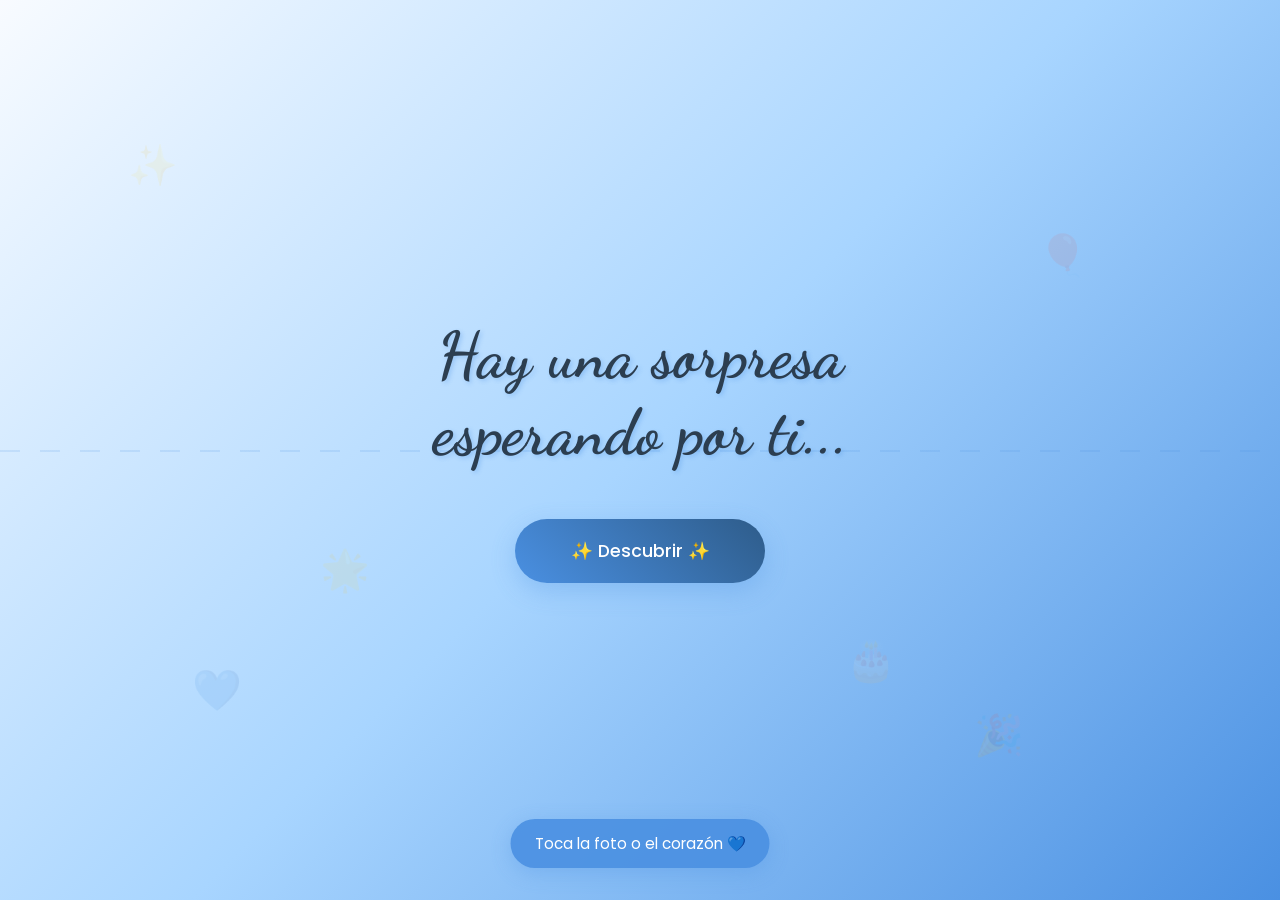
<file: public/index.html>
<!DOCTYPE html>
<html lang="es">
<head>
    <meta charset="UTF-8">
    <meta name="viewport" content="width=device-width, initial-scale=1.0, maximum-scale=1.0, user-scalable=no">
    <meta name="theme-color" content="#4A90E2">
    <meta name="description" content="Feliz cumpleaños Angela - 20 años">
    <title>Feliz Cumpleaños Angela 💙</title>
    <link href="https://fonts.googleapis.com/css2?family=Dancing+Script:wght@400;600;700&family=Poppins:wght@300;400;500;600&display=swap" rel="stylesheet">
    <link rel="stylesheet" href="style.css">
    <script src="script.js" defer></script>
</head>
<body>
    <!-- Pantalla inicial -->
    <div class="screen active" id="initial-screen">
        <div class="animated-bg">
            <div class="heartbeat-line"></div>
            <div class="floating-elements">
                <span class="float-icon" style="top: 15%; left: 10%;">✨</span>
                <span class="float-icon" style="top: 25%; right: 15%;">🎈</span>
                <span class="float-icon" style="bottom: 20%; left: 15%;">💙</span>
                <span class="float-icon" style="bottom: 15%; right: 20%;">🎉</span>
                <span class="float-icon" style="top: 60%; left: 25%;">🌟</span>
                <span class="float-icon" style="top: 70%; right: 30%;">🎂</span>
            </div>
        </div>
        
        <div class="content">
            <h1 class="main-title">Hay una sorpresa<br>esperando por ti...</h1>
            <button class="discover-button" onclick="startMainExperience()" type="button">
                ✨ Descubrir ✨
            </button>
        </div>
    </div>

    <!-- Pantalla principal -->
    <div class="screen" id="main-screen">
        <div id="particles-container"></div>
        
        <div class="card-container">
            <!-- Foto de Angela -->
            <div class="photo-container">
                <img src="unnamed.jpg" alt="Angela" class="angela-photo" onclick="handlePhotoClick()">
                <div class="heart-overlay">
                    <span class="heart-icon" onclick="handleHeartClick(event)">💙</span>
                    <svg class="pulse-line" viewBox="0 0 100 30">
                        <polyline points="0,15 20,15 25,5 30,25 35,10 40,20 45,15 100,15" fill="none" stroke="#4A90E2" stroke-width="2"/>
                    </svg>
                </div>
            </div>

            <!-- Nombre y edad -->
            <div class="birthday-header">
                <h2 class="name-title">Angela</h2>
                <div class="age-badge">
                    <span class="age-number">20</span>
                    <span class="age-text">años</span>
                </div>
            </div>

            <!-- Mensaje principal -->
            <div class="message-container">
                <p class="message-line" data-delay="0">Aunque apenas nos estamos conociendo,</p>
                <p class="message-line" data-delay="1">quiero desearte un feliz cumpleaños muy especial. 🎉</p>
                <p class="message-line" data-delay="2">Me parece super chevere conversar contigo,</p>
                <p class="message-line" data-delay="3">y cada charla es una oportunidad de conocernos más. ✨</p>
                <p class="message-line" data-delay="4">Espero que este año que viene para ti</p>
                <p class="message-line" data-delay="5">esté lleno de nuevas metas y logros cumplidos. 🌟</p>
                <p class="message-line" data-delay="6">Espero conocerte pronto en persona</p>
                <p class="message-line" data-delay="7">y compartir muchas más celebraciones juntos. 💙</p>
                <p class="message-line final" data-delay="8">¡Feliz cumpleaños, Angela! 🎂</p>
            </div>

            <!-- Elementos decorativos -->
            <div class="decorative-elements">
                <div class="float-emoji" style="top: 10%; right: 5%;">
                    <span>✨</span>
                </div>
                <div class="float-emoji" style="bottom: 10%; left: 5%;">
                    <span>🎈</span>
                </div>
            </div>
        </div>
    </div>

    <!-- Pista de interacción -->
    <div id="interaction-hint" class="interaction-hint">
        <span>Toca la foto o el corazón 💙</span>
    </div>
</body>
</html>
</file>
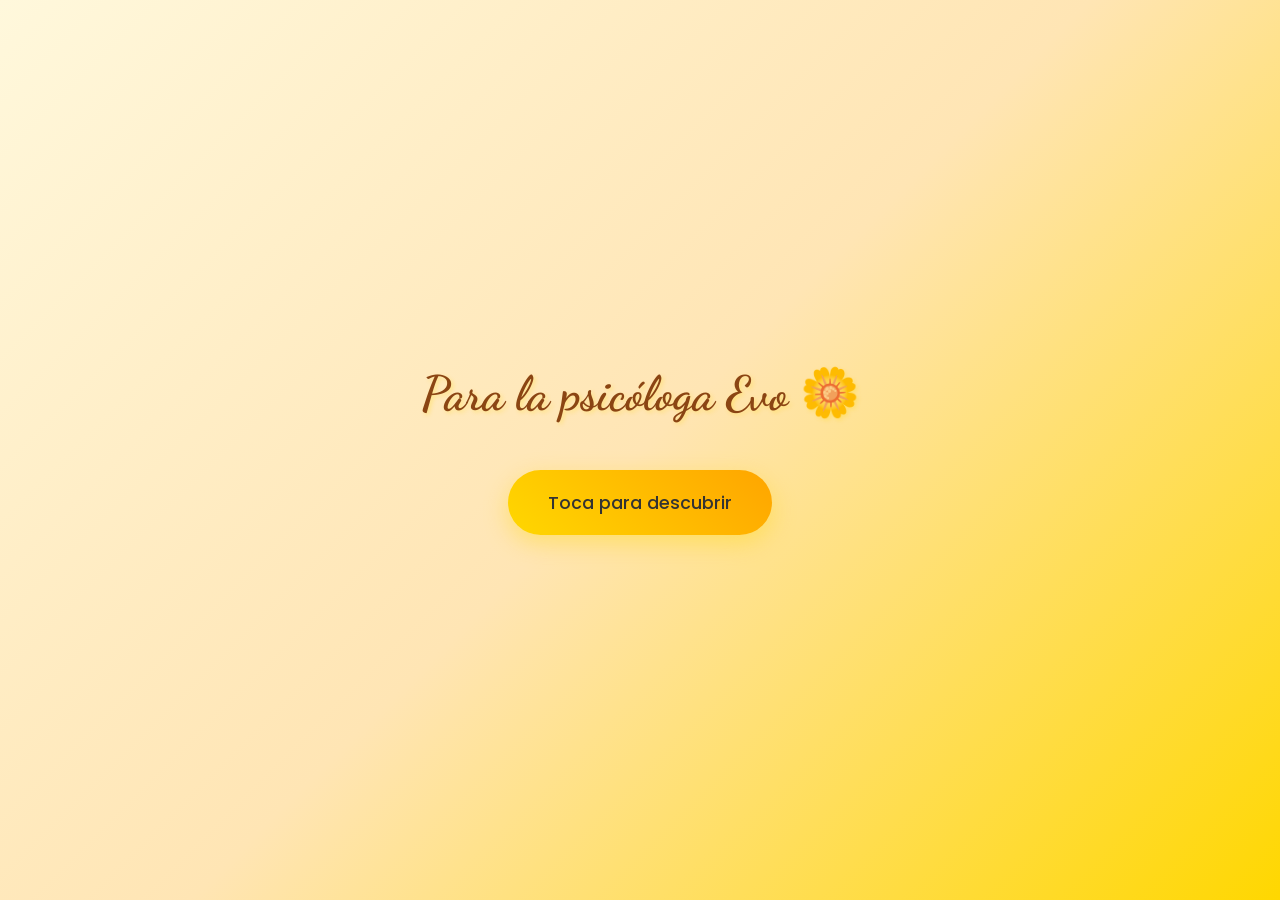
<file: public/index_clean.html>
<!DOCTYPE html>
<html lang="es">
<head>
    <meta charset="UTF-8">
    <meta name="viewport" content="width=device-width, initial-scale=1.0">
    <title>Para ti, Evonny 🌼</title>
    <link href="https://fonts.googleapis.com/css2?family=Dancing+Script:wght@400;600;700&family=Poppins:wght@300;400;500&display=swap" rel="stylesheet">
    <style>
        * {
            margin: 0;
            padding: 0;
            box-sizing: border-box;
        }

        body {
            font-family: 'Poppins', sans-serif;
            background: linear-gradient(135deg, #FFF8DC 0%, #FFE5B4 50%, #FFD700 100%);
            min-height: 100vh;
            overflow: hidden;
        }

        .screen {
            position: fixed;
            top: 0;
            left: 0;
            width: 100%;
            height: 100vh;
            display: flex;
            align-items: center;
            justify-content: center;
            opacity: 0;
            transform: scale(0.8);
            transition: all 0.8s ease;
        }

        .screen.active {
            opacity: 1;
            transform: scale(1);
        }

        #initial-screen {
            flex-direction: column;
            text-align: center;
            padding: 2rem;
            z-index: 100;
        }

        .main-title {
            font-family: 'Dancing Script', cursive;
            font-size: clamp(2rem, 6vw, 3rem);
            color: #8B4513;
            margin-bottom: 3rem;
            text-shadow: 2px 2px 4px rgba(255, 215, 0, 0.3);
        }

        .discover-button {
            background: linear-gradient(45deg, #FFD700, #FFA500);
            border: none;
            border-radius: 50px;
            padding: 1.2rem 2.5rem;
            font-family: 'Poppins', sans-serif;
            font-size: 1.1rem;
            font-weight: 500;
            color: #333;
            cursor: pointer;
            box-shadow: 0 8px 25px rgba(255, 215, 0, 0.4);
            transition: all 0.3s ease;
            min-width: 250px;
            z-index: 1000;
            position: relative;
        }

        .discover-button:hover {
            transform: translateY(-3px);
            box-shadow: 0 12px 35px rgba(255, 215, 0, 0.6);
        }

        .discover-button:active {
            transform: translateY(-1px);
        }

        #main-screen {
            flex-direction: column;
            padding: 2rem;
            text-align: center;
        }

        .evonny-image {
            width: 280px;
            height: 280px;
            border-radius: 50%;
            object-fit: cover;
            border: 8px solid #FFD700;
            box-shadow: 0 10px 30px rgba(255, 215, 0, 0.3);
            margin-bottom: 2rem;
            cursor: pointer;
            transition: all 0.3s ease;
        }

        .evonny-image:hover {
            transform: scale(1.05);
            box-shadow: 0 15px 40px rgba(255, 215, 0, 0.5);
        }

        .message-container {
            max-width: 90%;
            margin: 0 auto;
        }

        .message-line {
            font-family: 'Dancing Script', cursive;
            font-size: clamp(1.3rem, 4.5vw, 1.8rem);
            line-height: 1.6;
            color: #8B4513;
            margin: 0.8rem 0;
            opacity: 0;
            transform: translateY(20px);
            transition: all 1s ease;
        }

        .message-line.show {
            opacity: 1;
            transform: translateY(0);
        }

        .final-line {
            font-weight: 700;
            color: #B8860B;
            font-size: clamp(1.5rem, 5vw, 2rem);
            text-shadow: 1px 1px 3px rgba(255, 215, 0, 0.5);
        }

        .petals-container {
            position: fixed;
            top: 0;
            left: 0;
            width: 100%;
            height: 100%;
            pointer-events: none;
            z-index: 1;
        }

        .petal {
            position: absolute;
            top: -50px;
            animation: petalFall 5s linear infinite;
            pointer-events: none;
        }

        @keyframes petalFall {
            0% {
                transform: translateY(-50px) rotate(0deg);
                opacity: 1;
            }
            100% {
                transform: translateY(calc(100vh + 50px)) rotate(360deg);
                opacity: 0;
            }
        }

        @keyframes heartFloat {
            0% {
                transform: translateY(0) scale(1);
                opacity: 1;
            }
            100% {
                transform: translateY(-100px) scale(1.5);
                opacity: 0;
            }
        }

        @keyframes pulse {
            0%, 100% { transform: scale(1); }
            50% { transform: scale(1.05); }
        }

        @keyframes fadeOut {
            to { opacity: 0; }
        }
    </style>
</head>
<body>
    <!-- Pantalla Inicial -->
    <div id="initial-screen" class="screen active">
        <h1 class="main-title">Para la psicóloga Evo 🌼</h1>
        <button class="discover-button" onclick="startExperience()">
            Toca para descubrir
        </button>
    </div>

    <!-- Pantalla Principal -->
    <div id="main-screen" class="screen">
        <div class="petals-container" id="petals-container"></div>
        
        <img src="unnamed.jpg" alt="Evonny con flores amarillas" class="evonny-image" onclick="createMagicFlowers()">
        
        <div class="message-container" id="message-container">
            <p class="message-line">Hoy quiero regalarte flores amarillas 🌼</p>
            <p class="message-line">porque iluminan como tu sonrisa</p>
            <p class="message-line">y representan lo valiosa que eres.</p>
            <p class="message-line final-line">Con cariño, Hugo 💛</p>
        </div>
    </div>

    <script>
        console.log('Página cargada');

        function startExperience() {
            console.log('¡Botón presionado!');
            
            const initialScreen = document.getElementById('initial-screen');
            const mainScreen = document.getElementById('main-screen');
            
            // Transición suave
            initialScreen.style.transform = 'scale(0.8)';
            initialScreen.style.opacity = '0';
            
            setTimeout(() => {
                initialScreen.classList.remove('active');
                mainScreen.classList.add('active');
                
                // Iniciar efectos
                setTimeout(() => startMainEffects(), 500);
            }, 800);
        }

        function startMainEffects() {
            // Animar mensajes
            const messageLines = document.querySelectorAll('.message-line');
            messageLines.forEach((line, index) => {
                setTimeout(() => {
                    line.classList.add('show');
                }, index * 1500);
            });

            // Iniciar pétalos
            setTimeout(() => createPetalsEffect(), 1000);
        }

        function createPetalsEffect() {
            const container = document.getElementById('petals-container');
            
            setInterval(() => {
                const petal = document.createElement('div');
                petal.className = 'petal';
                petal.textContent = Math.random() > 0.5 ? '🌼' : '🌻';
                petal.style.left = Math.random() * 100 + '%';
                petal.style.fontSize = (Math.random() * 0.5 + 1) + 'rem';
                
                container.appendChild(petal);
                
                setTimeout(() => {
                    if (petal.parentNode) {
                        petal.parentNode.removeChild(petal);
                    }
                }, 5000);
            }, 300);
        }

        function createMagicFlowers() {
            const image = document.querySelector('.evonny-image');
            const rect = image.getBoundingClientRect();
            
            for (let i = 0; i < 8; i++) {
                setTimeout(() => {
                    const flower = document.createElement('div');
                    flower.textContent = ['🌼', '🌻', '🌸', '💐'][Math.floor(Math.random() * 4)];
                    flower.style.position = 'fixed';
                    flower.style.left = rect.left + rect.width/2 + 'px';
                    flower.style.top = rect.top + rect.height/2 + 'px';
                    flower.style.fontSize = '1.5rem';
                    flower.style.pointerEvents = 'none';
                    flower.style.zIndex = '999';
                    
                    const angle = (i / 8) * Math.PI * 2;
                    const distance = 100;
                    const endX = rect.left + rect.width/2 + Math.cos(angle) * distance;
                    const endY = rect.top + rect.height/2 + Math.sin(angle) * distance;
                    
                    flower.animate([
                        { transform: 'translate(0, 0) scale(0)', opacity: 1 },
                        { transform: `translate(${endX - (rect.left + rect.width/2)}px, ${endY - (rect.top + rect.height/2)}px) scale(1.5)`, opacity: 0 }
                    ], {
                        duration: 2000,
                        easing: 'ease-out'
                    });
                    
                    document.body.appendChild(flower);
                    
                    setTimeout(() => {
                        if (flower.parentNode) {
                            flower.parentNode.removeChild(flower);
                        }
                    }, 2000);
                }, i * 100);
            }
        }

        // Función global para verificar que funciona
        window.startExperience = startExperience;
    </script>
</body>
</html>
</file>
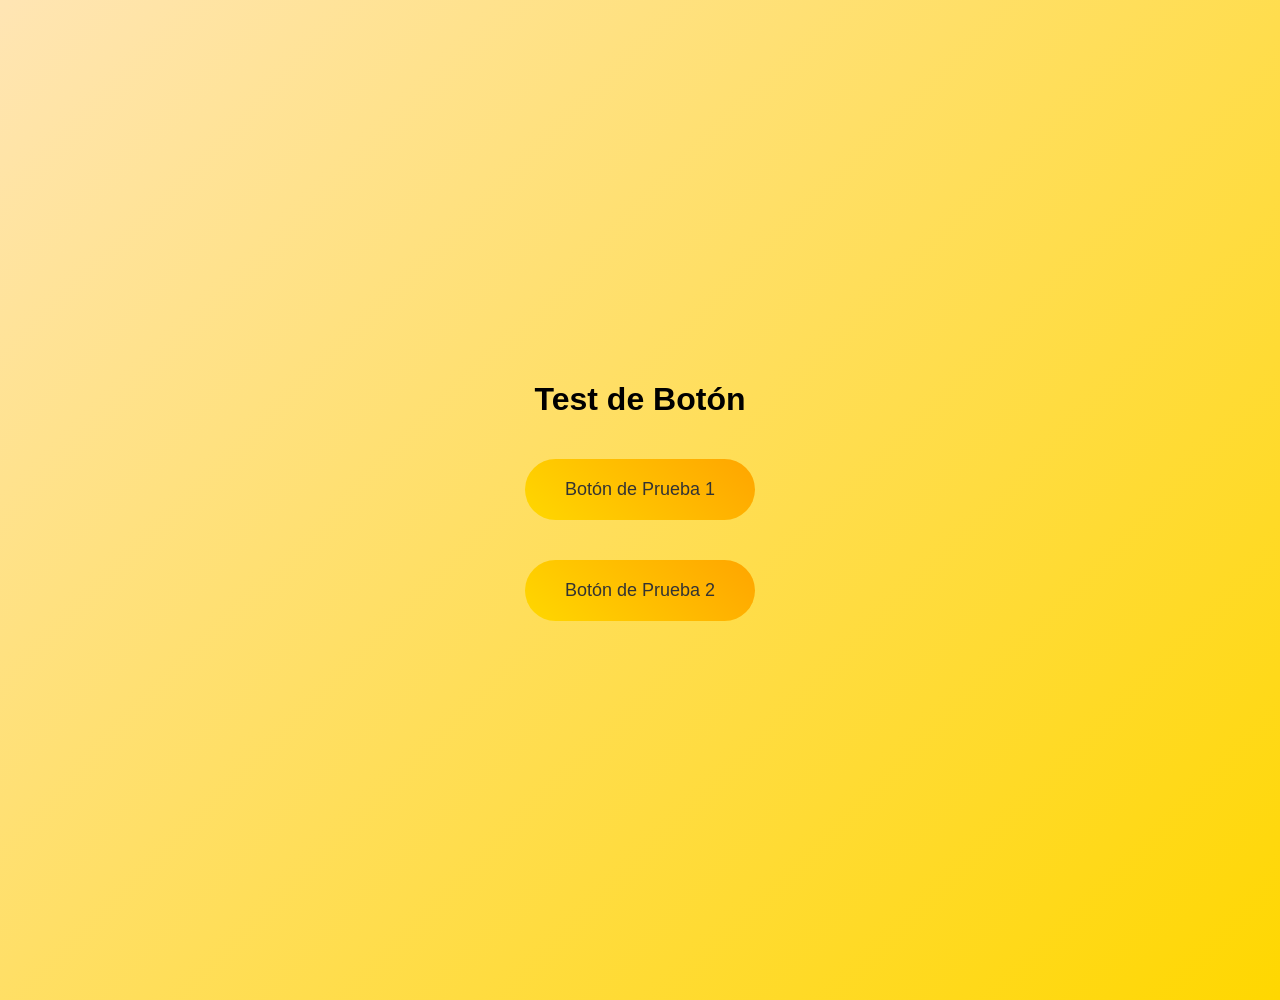
<file: public/test.html>
<!DOCTYPE html>
<html lang="es">
<head>
    <meta charset="UTF-8">
    <meta name="viewport" content="width=device-width, initial-scale=1.0">
    <title>Test Button</title>
    <style>
        body {
            margin: 0;
            padding: 50px;
            font-family: Arial, sans-serif;
            background: linear-gradient(135deg, #FFE5B4, #FFD700);
            min-height: 100vh;
            display: flex;
            flex-direction: column;
            align-items: center;
            justify-content: center;
        }
        
        .test-button {
            background: linear-gradient(45deg, #FFD700, #FFA500);
            border: none;
            border-radius: 50px;
            padding: 20px 40px;
            font-size: 18px;
            color: #333;
            cursor: pointer;
            z-index: 999;
            margin: 20px;
        }
        
        .test-button:hover {
            transform: scale(1.1);
        }
    </style>
</head>
<body>
    <h1>Test de Botón</h1>
    
    <button class="test-button" onclick="testFunction()">
        Botón de Prueba 1
    </button>
    
    <button class="test-button" id="testBtn2">
        Botón de Prueba 2
    </button>
    
    <div id="result"></div>
    
    <script>
        function testFunction() {
            document.getElementById('result').innerHTML = '<p style="color: green;">✅ Botón 1 funciona!</p>';
            console.log('Botón 1 clickeado');
        }
        
        document.getElementById('testBtn2').addEventListener('click', function() {
            document.getElementById('result').innerHTML = '<p style="color: blue;">✅ Botón 2 funciona!</p>';
            console.log('Botón 2 clickeado');
        });
        
        console.log('Script de prueba cargado');
    </script>
</body>
</html>
</file>
<file: public/style.css>
/* Reset y configuración base */
* {
    margin: 0;
    padding: 0;
    box-sizing: border-box;
}

:root {
    --medical-blue: #4A90E2;
    --deep-blue: #2E5C8A;
    --light-blue: #A8D5FF;
    --medical-white: #F8FBFF;
    --soft-white: #FFFFFF;
    --accent-pink: #FFB3D9;
    --text-dark: #2C3E50;
    --shadow-blue: rgba(74, 144, 226, 0.3);
}

body {
    font-family: 'Poppins', sans-serif;
    overflow: hidden;
    height: 100vh;
    background: linear-gradient(135deg, var(--medical-white) 0%, var(--light-blue) 100%);
    position: relative;
    touch-action: manipulation;
}

/* Pantallas principales */
.screen {
    position: fixed;
    top: 0;
    left: 0;
    width: 100%;
    height: 100vh;
    display: flex;
    align-items: center;
    justify-content: center;
    opacity: 0;
    transform: scale(0.8);
    transition: all 0.8s ease-in-out;
    pointer-events: none;
    z-index: 1;
}

.screen.active {
    opacity: 1;
    transform: scale(1);
    pointer-events: all;
}

/* Pantalla inicial */
#initial-screen {
    background: linear-gradient(135deg, var(--medical-white) 0%, var(--light-blue) 50%, var(--medical-blue) 100%);
    flex-direction: column;
    text-align: center;
    padding: 2rem;
    position: relative;
    overflow: hidden;
}

.animated-bg {
    position: absolute;
    top: 0;
    left: 0;
    width: 100%;
    height: 100%;
    opacity: 0.15;
}

.heartbeat-line {
    position: absolute;
    top: 50%;
    left: 0;
    width: 100%;
    height: 2px;
    background: repeating-linear-gradient(
        90deg,
        var(--medical-blue) 0px,
        var(--medical-blue) 20px,
        transparent 20px,
        transparent 40px
    );
    animation: heartbeatMove 2s linear infinite;
}

@keyframes heartbeatMove {
    0% { transform: translateX(0); }
    100% { transform: translateX(-40px); }
}

.floating-elements {
    position: absolute;
    width: 100%;
    height: 100%;
}

.float-icon {
    position: absolute;
    font-size: 2.5rem;
    animation: floatUpDown 4s ease-in-out infinite;
    opacity: 0.6;
}

.float-icon:nth-child(odd) {
    animation-delay: 0.5s;
}

.float-icon:nth-child(even) {
    animation-delay: 1.5s;
}

@keyframes floatUpDown {
    0%, 100% { transform: translateY(0px) rotate(0deg); }
    50% { transform: translateY(-20px) rotate(10deg); }
}

.content {
    z-index: 10;
    position: relative;
}

.main-title {
    font-family: 'Dancing Script', cursive;
    font-size: clamp(2.5rem, 8vw, 4rem);
    font-weight: 700;
    color: var(--text-dark);
    margin-bottom: 3rem;
    text-shadow: 2px 2px 4px var(--shadow-blue);
    animation: titleGlow 3s ease-in-out infinite alternate;
}

@keyframes titleGlow {
    from { text-shadow: 2px 2px 4px var(--shadow-blue); }
    to { text-shadow: 2px 2px 8px var(--shadow-blue), 0 0 20px var(--shadow-blue); }
}

.discover-button {
    position: relative;
    background: linear-gradient(45deg, var(--medical-blue), var(--deep-blue));
    border: none !important;
    border-radius: 50px;
    padding: 1.2rem 2.5rem;
    font-family: 'Poppins', sans-serif;
    font-size: 1.1rem;
    font-weight: 500;
    color: var(--soft-white);
    cursor: pointer !important;
    box-shadow: 0 8px 25px var(--shadow-blue);
    transition: all 0.3s ease;
    overflow: hidden;
    min-width: 250px;
    z-index: 999 !important;
    pointer-events: auto !important;
    user-select: none;
    -webkit-user-select: none;
    -webkit-tap-highlight-color: rgba(74, 144, 226, 0.3);
    outline: none !important;
    touch-action: manipulation;
}

.discover-button:hover {
    transform: translateY(-3px);
    box-shadow: 0 12px 35px var(--shadow-blue);
}

.discover-button:active {
    transform: translateY(-1px) scale(0.98);
    box-shadow: 0 5px 15px var(--shadow-blue);
}

/* Pantalla principal */
#main-screen {
    background: linear-gradient(135deg, var(--medical-white) 0%, var(--light-blue) 100%);
    flex-direction: column;
    padding: 1rem;
    overflow-y: auto;
    overflow-x: hidden;
}

#particles-container {
    position: absolute;
    top: 0;
    left: 0;
    width: 100%;
    height: 100%;
    pointer-events: none;
    z-index: 1;
}

.particle {
    position: absolute;
    background: var(--medical-blue);
    border-radius: 50%;
    opacity: 0.6;
    animation: particleFloat 4s ease-in-out infinite;
}

@keyframes particleFloat {
    0%, 100% { transform: translateY(100vh) scale(0); opacity: 0; }
    50% { opacity: 0.6; }
    100% { transform: translateY(-20px) scale(1); }
}

.card-container {
    max-width: 800px;
    width: 90%;
    margin: 2rem auto;
    background: rgba(255, 255, 255, 0.95);
    border-radius: 30px;
    padding: 2.5rem 2rem;
    box-shadow: 0 20px 60px rgba(74, 144, 226, 0.2);
    backdrop-filter: blur(10px);
    position: relative;
    z-index: 10;
    animation: cardAppear 1s ease-out 0.3s both;
}

@keyframes cardAppear {
    from {
        opacity: 0;
        transform: translateY(30px) scale(0.95);
    }
    to {
        opacity: 1;
        transform: translateY(0) scale(1);
    }
}

/* Contenedor de foto */
.photo-container {
    position: relative;
    width: clamp(200px, 60vw, 280px);
    height: clamp(240px, 72vw, 336px);
    margin: 0 auto 2rem;
    border-radius: 30px;
    overflow: hidden;
    box-shadow: 0 15px 40px var(--shadow-blue);
    animation: photoAppear 1s ease-out 0.5s both;
    display: flex;
    align-items: center;
    justify-content: center;
    background: linear-gradient(135deg, var(--light-blue) 0%, var(--medical-white) 100%);
}

@keyframes photoAppear {
    from {
        opacity: 0;
        transform: scale(0.8) translateY(20px);
    }
    to {
        opacity: 1;
        transform: scale(1) translateY(0);
    }
}

.angela-photo {
    width: 100%;
    height: 100%;
    object-fit: cover;
    object-position: center 20%;
    cursor: pointer;
    transition: all 0.3s ease;
    filter: brightness(1.05);
}

.angela-photo:hover {
    transform: scale(1.02);
    filter: brightness(1.1);
}

.heart-overlay {
    position: absolute;
    bottom: 15px;
    right: 15px;
    z-index: 10;
    background: rgba(255, 255, 255, 0.95);
    border-radius: 50%;
    padding: 8px;
    box-shadow: 0 4px 12px rgba(74, 144, 226, 0.3);
    display: flex;
    flex-direction: column;
    align-items: center;
    justify-content: center;
}

.heart-icon {
    font-size: 3rem;
    display: block;
    animation: heartbeat 1.5s ease-in-out infinite;
    cursor: pointer;
    transition: all 0.3s ease;
    filter: drop-shadow(0 3px 8px rgba(74, 144, 226, 0.6));
    text-shadow: 2px 2px 4px rgba(0, 0, 0, 0.3);
    line-height: 1;
}

.heart-icon:hover {
    transform: scale(1.2);
    filter: drop-shadow(0 5px 15px rgba(74, 144, 226, 0.8));
}

@keyframes heartbeat {
    0%, 100% { transform: scale(1); }
    10%, 30% { transform: scale(1.15); }
    20% { transform: scale(1.08); }
}

/* Pulse line (línea de ECG) */
.pulse-line {
    position: absolute;
    bottom: 2px;
    left: 50%;
    transform: translateX(-50%);
    width: 100px;
    height: 30px;
    opacity: 0.8;
    pointer-events: none;
}

.pulse-line polyline {
    stroke-dasharray: 200;
    stroke-dashoffset: 200;
    animation: drawPulse 2s ease-in-out infinite;
}

@keyframes drawPulse {
    0% { stroke-dashoffset: 200; }
    50% { stroke-dashoffset: 0; }
    100% { stroke-dashoffset: -200; }
}

/* Nombre y edad */
.birthday-header {
    text-align: center;
    margin-bottom: 2rem;
}

.name-title {
    font-family: 'Dancing Script', cursive;
    font-size: clamp(2.5rem, 8vw, 3.5rem);
    color: var(--medical-blue);
    margin-bottom: 1rem;
    text-shadow: 2px 2px 4px var(--shadow-blue);
}

.age-badge {
    display: inline-flex;
    align-items: center;
    gap: 0.5rem;
    background: linear-gradient(135deg, var(--medical-blue), var(--deep-blue));
    color: white;
    padding: 0.8rem 1.5rem;
    border-radius: 50px;
    box-shadow: 0 5px 20px var(--shadow-blue);
    animation: badgePulse 2s ease-in-out infinite;
}

@keyframes badgePulse {
    0%, 100% { transform: scale(1); }
    50% { transform: scale(1.05); }
}

.age-number {
    font-size: 2rem;
    font-weight: 700;
}

.age-text {
    font-size: 1.2rem;
    font-weight: 500;
}

/* Mensaje principal */
.message-container {
    text-align: center;
    max-width: 90%;
    margin: 2rem auto;
    padding: 1rem;
}

.message-line {
    font-family: 'Poppins', sans-serif;
    font-size: clamp(1rem, 3.5vw, 1.2rem);
    line-height: 1.8;
    color: var(--text-dark);
    margin: 0.8rem 0;
    opacity: 0;
    transform: translateY(20px);
    animation-fill-mode: both;
}

.message-line.show {
    animation: messageAppear 1s ease-out forwards;
}

.message-line.final {
    font-family: 'Dancing Script', cursive;
    font-weight: 700;
    color: var(--medical-blue);
    font-size: clamp(1.5rem, 5vw, 2rem) !important;
    text-shadow: 1px 1px 3px var(--shadow-blue);
    margin-top: 1.5rem;
    background: linear-gradient(135deg, rgba(74, 144, 226, 0.1), rgba(168, 213, 255, 0.2));
    padding: 1rem;
    border-radius: 15px;
}

@keyframes messageAppear {
    to {
        opacity: 1;
        transform: translateY(0);
    }
}

/* Decoraciones generales */
.decorative-elements {
    position: absolute;
    width: 100%;
    height: 100%;
    top: 0;
    left: 0;
    pointer-events: none;
    overflow: hidden;
}

.float-emoji {
    position: absolute;
    font-size: 2.5rem;
    animation: floatGentle 4s ease-in-out infinite;
    opacity: 0.4;
}

@keyframes floatGentle {
    0%, 100% { transform: translateY(0px) rotate(0deg); }
    50% { transform: translateY(-15px) rotate(5deg); }
}

/* Pista de interacción */
.interaction-hint {
    position: fixed;
    bottom: 2rem;
    left: 50%;
    transform: translateX(-50%);
    background: rgba(74, 144, 226, 0.9);
    color: white;
    padding: 0.8rem 1.5rem;
    border-radius: 50px;
    box-shadow: 0 5px 20px var(--shadow-blue);
    opacity: 0;
    animation: hintFadeIn 1s ease-out 3s forwards, hintBounce 2s ease-in-out 4s infinite;
    z-index: 1000;
    font-size: 0.95rem;
    pointer-events: none;
}

@keyframes hintFadeIn {
    to { opacity: 1; }
}

@keyframes hintBounce {
    0%, 100% { transform: translateX(-50%) translateY(0); }
    50% { transform: translateX(-50%) translateY(-10px); }
}

.interaction-hint.hidden {
    animation: hintFadeOut 0.5s ease forwards;
}

@keyframes hintFadeOut {
    to { opacity: 0; }
}

/* Efectos al hacer clic en el corazón */
.love-particle {
    position: absolute;
    pointer-events: none;
    font-size: 1.5rem;
    animation: loveFloat 2s ease-out forwards;
}

@keyframes loveFloat {
    0% {
        transform: translateY(0) scale(1);
        opacity: 1;
    }
    100% {
        transform: translateY(-100px) scale(1.5);
        opacity: 0;
    }
}

/* Responsive */
@media (max-width: 768px) {
    .card-container {
        padding: 1.5rem 1rem;
        margin: 1rem auto;
        width: 95%;
        max-width: 100%;
    }
    
    .main-title {
        font-size: clamp(1.8rem, 10vw, 2.5rem);
        margin-bottom: 2rem;
    }
    
    .heart-icon {
        font-size: 2.5rem;
    }
    
    .photo-container {
        width: clamp(200px, 60vw, 260px);
        height: clamp(240px, 72vw, 312px);
        margin-bottom: 1.5rem;
    }
    
    .heart-overlay {
        bottom: 12px;
        right: 12px;
        padding: 6px;
    }
    
    .pulse-line {
        width: 150px;
        height: 50px;
    }
    
    .name-title {
        font-size: clamp(2rem, 10vw, 2.8rem);
    }
    
    .age-badge {
        padding: 0.6rem 1.2rem;
    }
    
    .age-number {
        font-size: 1.6rem;
    }
    
    .age-text {
        font-size: 1rem;
    }
    
    .message-line {
        font-size: clamp(0.95rem, 4.2vw, 1.05rem);
        margin: 0.6rem 0;
        line-height: 1.6;
    }
    
    .message-line.final {
        font-size: clamp(1.3rem, 5.5vw, 1.6rem) !important;
        padding: 0.8rem;
    }
    
    .float-icon {
        font-size: 1.8rem;
    }
    
    .stethoscope-anim,
    .medical-cross {
        font-size: 2rem;
        opacity: 0.2;
    }
    
    .discover-button {
        min-width: 220px;
        padding: 1rem 2rem;
        font-size: 1rem;
    }
    
    .interaction-hint {
        bottom: 1.5rem;
        font-size: 0.85rem;
        padding: 0.7rem 1.2rem;
    }
}

@media (max-width: 480px) {
    .card-container {
        width: 98%;
        padding: 1.2rem 0.8rem;
        margin: 0.5rem auto;
        border-radius: 20px;
    }
    
    .main-title {
        font-size: clamp(1.6rem, 9vw, 2rem);
        margin-bottom: 1.8rem;
        line-height: 1.3;
    }
    
    .heart-icon {
        font-size: 3rem;
    }
    
    .photo-container {
        width: clamp(180px, 55vw, 220px);
        height: clamp(216px, 66vw, 264px);
        margin-bottom: 1.2rem;
    }
    
    .heart-overlay {
        bottom: 10px;
        right: 10px;
        padding: 5px;
    }
    
    .pulse-line {
        width: 120px;
        height: 40px;
    }
    
    .name-title {
        font-size: clamp(1.8rem, 9vw, 2.2rem);
        margin-bottom: 0.8rem;
    }
    
    .age-badge {
        padding: 0.5rem 1rem;
    }
    
    .age-number {
        font-size: 1.4rem;
    }
    
    .age-text {
        font-size: 0.9rem;
    }
    
    .message-container {
        padding: 0.5rem;
        margin: 1.5rem auto;
    }
    
    .message-line {
        font-size: clamp(0.9rem, 4.5vw, 1rem);
        margin: 0.5rem 0;
        line-height: 1.5;
    }
    
    .message-line.final {
        font-size: clamp(1.2rem, 6vw, 1.4rem) !important;
        padding: 0.7rem;
        margin-top: 1rem;
    }
    
    .discover-button {
        min-width: 180px;
        padding: 0.9rem 1.8rem;
        font-size: 0.95rem;
    }
    
    .float-icon {
        font-size: 1.5rem;
        opacity: 0.5;
    }
    
    .float-emoji {
        font-size: 1.8rem;
        opacity: 0.3;
    }
    
    .stethoscope-anim,
    .medical-cross {
        display: none;
    }
    
    .interaction-hint {
        bottom: 1rem;
        font-size: 0.8rem;
        padding: 0.6rem 1rem;
    }
    
    #main-screen {
        padding: 0.5rem;
    }
}

@media (max-width: 360px) {
    .card-container {
        padding: 1rem 0.6rem;
    }
    
    .main-title {
        font-size: 1.5rem;
        margin-bottom: 1.5rem;
    }
    
    .heart-icon {
        font-size: 2.5rem;
    }
    
    .photo-container {
        width: clamp(160px, 50vw, 200px);
        height: clamp(192px, 60vw, 240px);
        margin-bottom: 1rem;
    }
    
    .heart-overlay {
        bottom: 8px;
        right: 8px;
        padding: 4px;
    }
    
    .name-title {
        font-size: 1.6rem;
    }
    
    .message-line {
        font-size: 0.85rem;
    }
    
    .message-line.final {
        font-size: 1.1rem !important;
    }
    
    .discover-button {
        min-width: 160px;
        padding: 0.8rem 1.5rem;
        font-size: 0.9rem;
    }
}

/* Optimización para pantallas muy pequeñas en altura */
@media (max-height: 600px) {
    .card-container {
        margin: 0.5rem auto;
        padding: 1rem;
    }
    
    .heart-icon {
        font-size: 2.8rem;
    }
    
    .name-title {
        font-size: 1.8rem;
        margin-bottom: 0.5rem;
    }
    
    .age-badge {
        padding: 0.4rem 0.8rem;
    }
    
    .message-container {
        margin: 1rem auto;
    }
    
    .message-line {
        margin: 0.4rem 0;
        font-size: 0.9rem;
    }
    
    .message-line.final {
        font-size: 1.2rem !important;
        margin-top: 0.8rem;
    }
    
    .main-title {
        margin-bottom: 1.5rem;
    }
}
</file>
